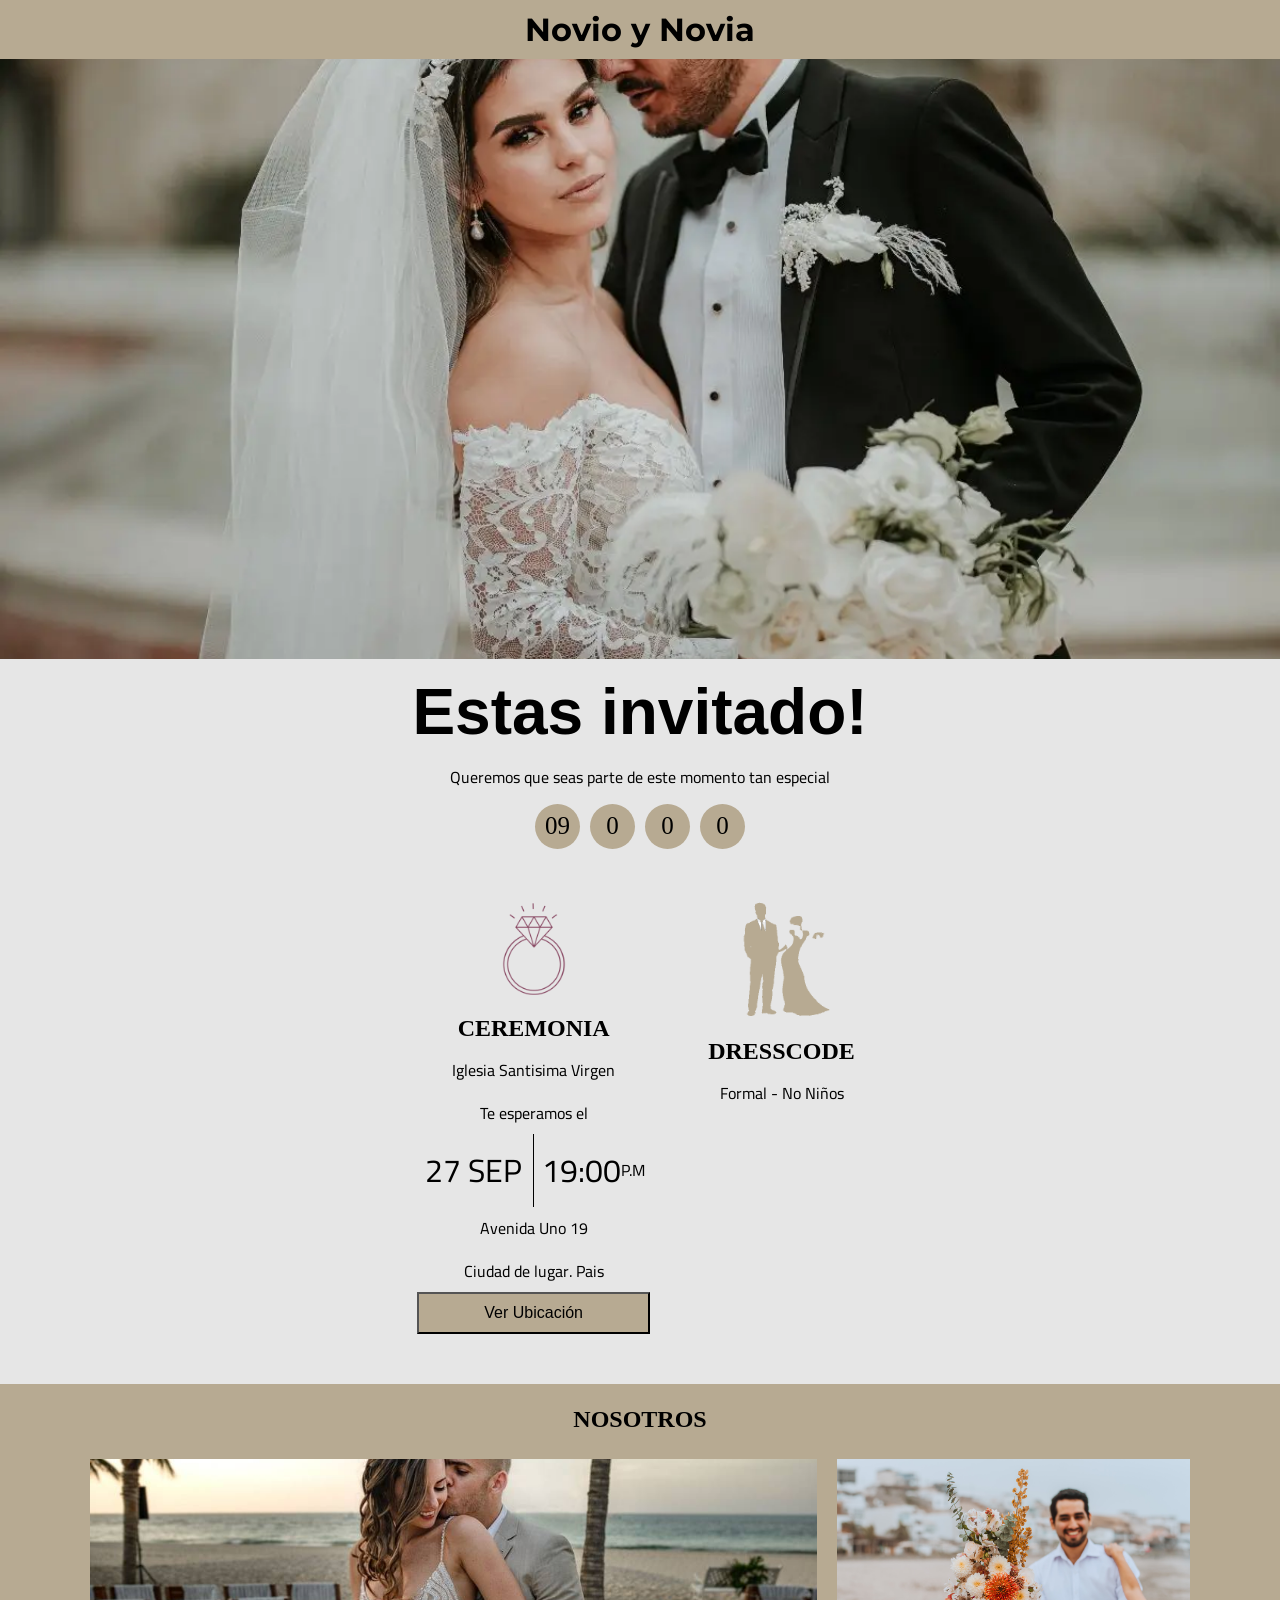
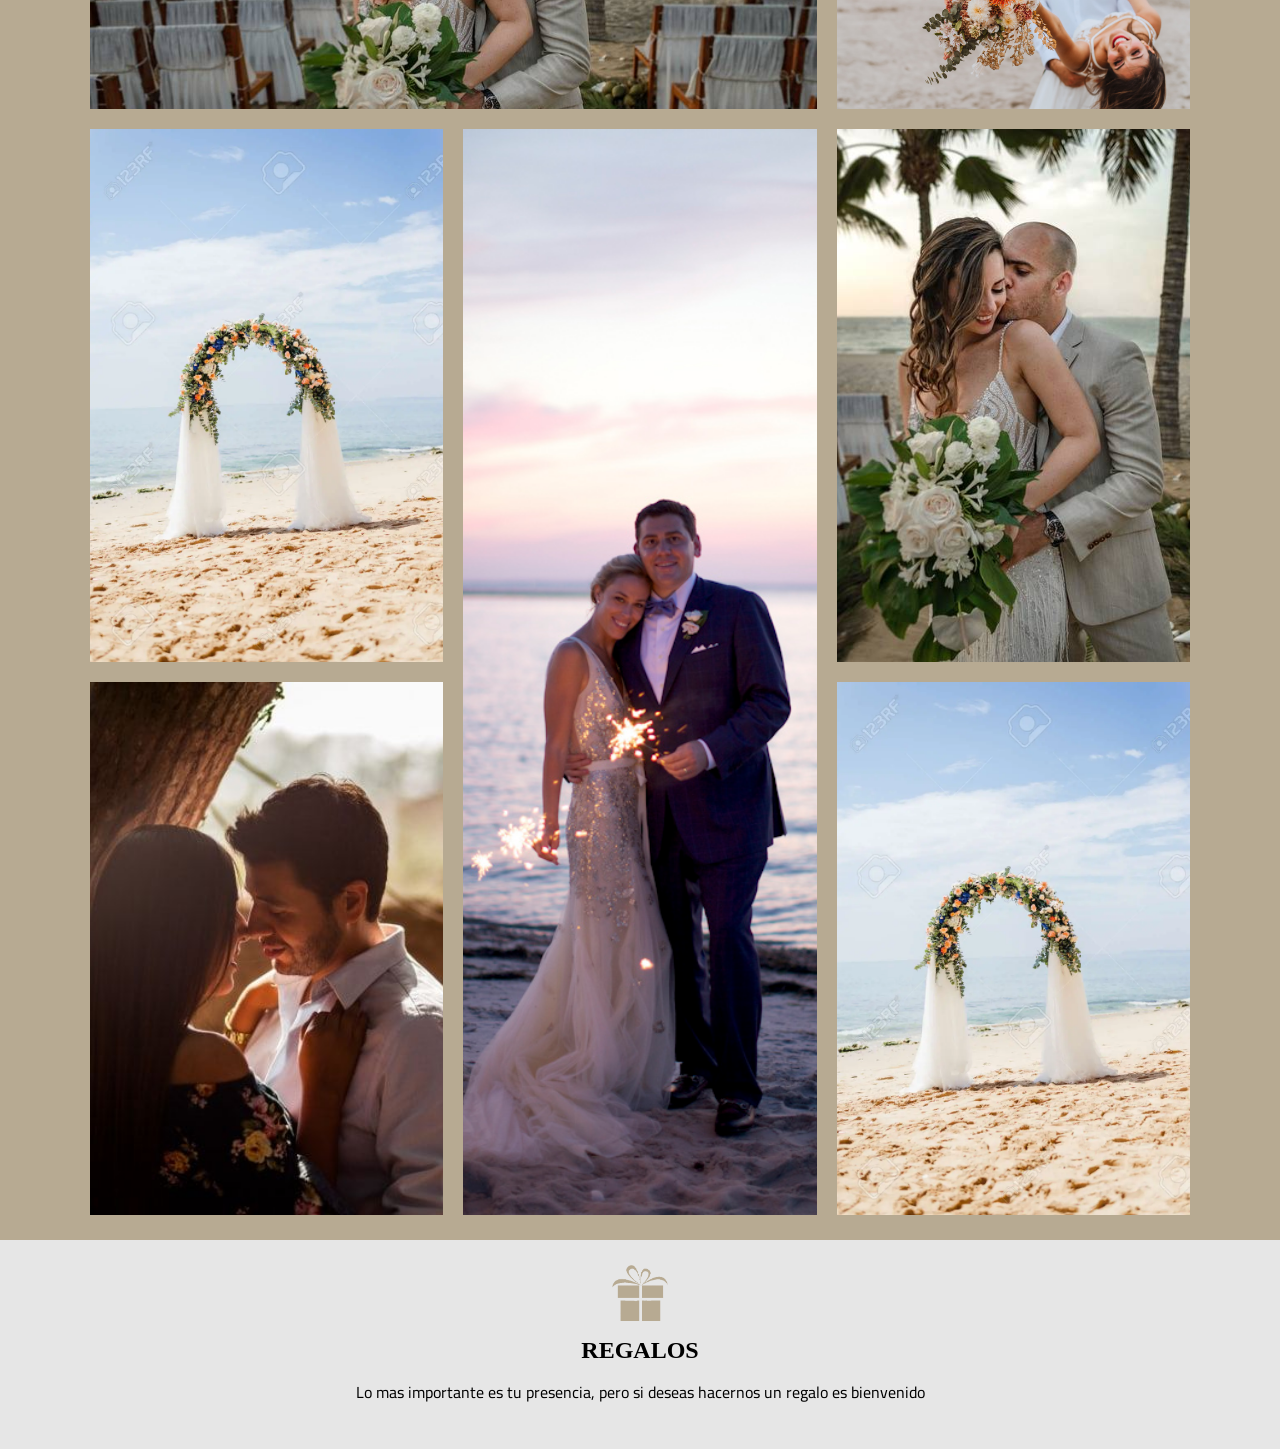
<file: plantilla/index.html>
<!DOCTYPE html>
<html lang="en">

<head>
    <meta charset="UTF-8">
    <meta name="viewport" content="width=device-width, initial-scale=1.0">
    <title>Pagina</title>
    <link href="https://fonts.cdnfonts.com/css/miama" rel="stylesheet">
    
    <link rel="stylesheet" href="index.css">
</head>

<body>
    <header>
        <div class="main-backgroundcolor"> <h1> Novio y Novia</h1></div>
        <div class="mainImage">
            <img src="principal.webp" alt="imagen principal">
        </div>
    </header>
    <main>
        <div class="box">
            <h2 class="mainText">Estas invitado!</h2>
            <p>Queremos que seas parte de este momento tan especial</p>
            <div class="box-date">
                <div class="date main-backgroundcolor">
                    09
                </div>
                <div class="date main-backgroundcolor">
                    0
                </div>
                <div class="date main-backgroundcolor">
                    0
                </div>
                <div class="date main-backgroundcolor">
                    0
                </div>
            </div>
        </div>
        <div class="details">
            <div class="box">
                <img src="Anillo.png" alt="icono">
                <h2>CEREMONIA</h2>
                <p>Iglesia Santisima Virgen</p>
                <p>Te esperamos el</p>
                <div class="date-celebration">
                    <div>
                        <p>27 SEP</p>
                    </div>
                    <div>
                        <p class="hour">19:00 <span>P.M</span></p>
                    </div>
                </div>
                <p>Avenida Uno 19</p>
                <p>Ciudad de lugar. Pais</p>
    
                <button class="ubication main-backgroundcolor" type="button">Ver Ubicación</button>
            </div>
            <div class="box">
                <img src="dresscode.jpg" alt="icono">
                <h2>DRESSCODE</h2>
                <p>Formal - No Niños</p>
               
            </div>

        </div>
      
        <div class="main-backgroundcolor collage">
            <h2>NOSOTROS</h2>
            <div class="container-img">
                <div class="box-img">
                    <a href="#">
                        <figure>
                            <img src="img/image1.jpeg" alt="img-galeria">
                        </figure>
                    </a>
                </div>
                <div class="box-img">
                    <a href="#">
                        <figure>
                            <img src="img/image2.jpg" alt="img-galeria">
                        </figure>
                    </a>
                </div>
                <div class="box-img">
                    <a href="#">
                        <figure>
                            <img src="img/image3.webp" alt="img-galeria">
                        </figure>
                    </a>
                </div>
                <div class="box-img">
                    <a href="#">
                        <figure>
                            <img src="img/image4.jpg" alt="img-galeria">
                        </figure>
                    </a>
                </div>
                <div class="box-img">
                    <a href="#">
                        <figure>
                            <img src="img/image1.jpeg" alt="img-galeria">
                        </figure>
                    </a>
                </div>
                <div class="box-img">
                    <a href="#">
                        <figure>
                            <img src="img/img1.jpeg" alt="img-galeria">
                        </figure>
                    </a>
                </div>
                <div class="box-img">
                    <a href="#">
                        <figure>
                            <img src="img/image3.webp" alt="img-galeria">
                        </figure>
                    </a>
                </div>
                
            </div>
           
        </div>
        <div class="box">
            <img src="regalo.jpg" alt="icono">
            <h2>REGALOS</h2>
            <p>Lo mas importante es tu presencia, pero si deseas hacernos un regalo es bienvenido</p>
           
        </div>

    </main>
</body>

</html>
</file>
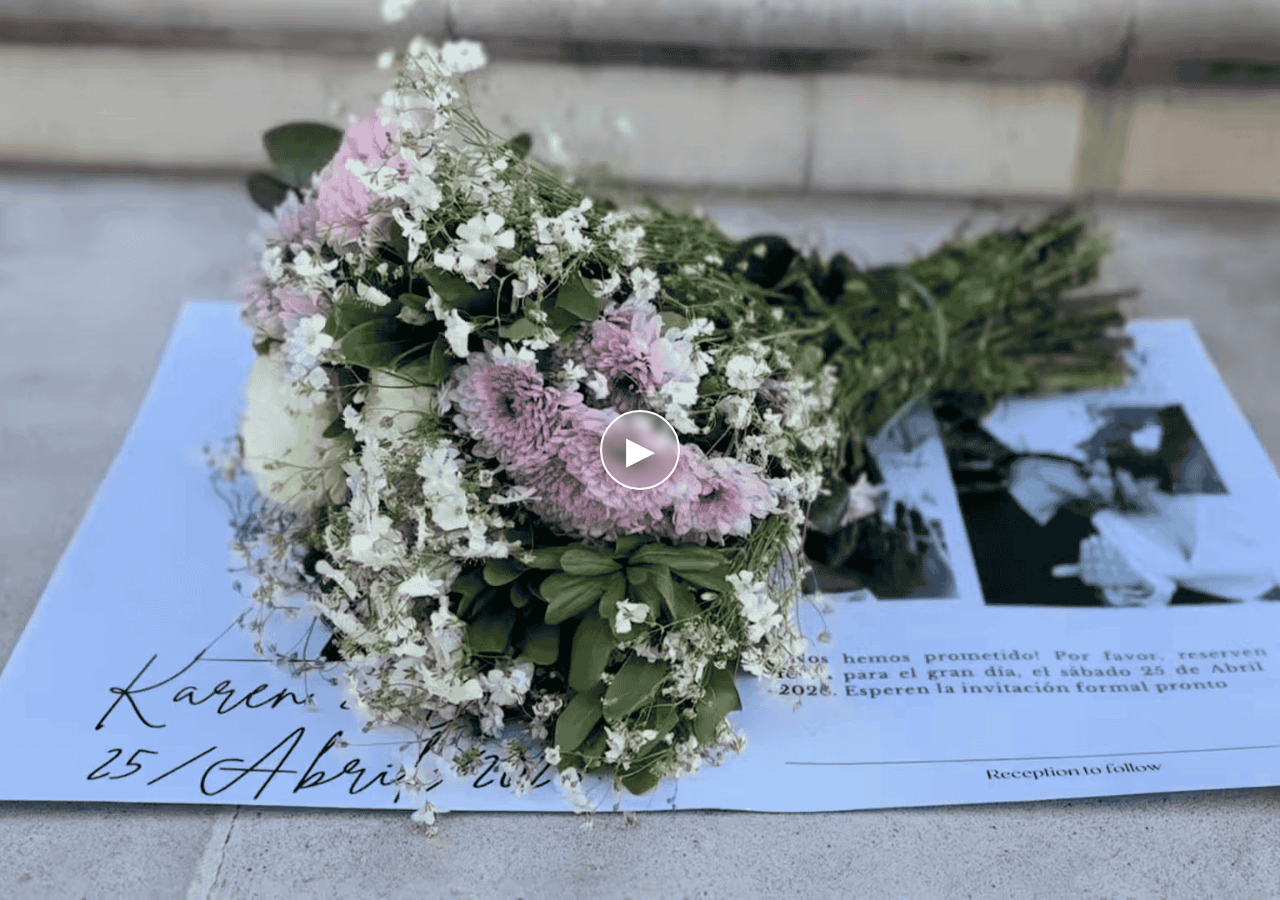
<file: countdown.html>
<!DOCTYPE html>
<html lang="es">
<head>
    <meta charset="UTF-8">
    <meta name="viewport" content="width=device-width, initial-scale=1.0">
    <title>Boda</title>
    <meta name="description" content="Invitación a nuestra boda. Acompáñanos en este día especial.">
    <link rel="stylesheet" href="./css/countdown.css">
</head>

<body>

<section class="hero">

    <!-- VIDEO FONDO BLUR -->
    <!-- RECOMENDACIÓN: Generar una imagen 'poster.jpg' ligera para mostrar mientras carga el video -->
    <video class="hero-video-bg" muted playsinline preload="metadata" poster="./resources/poster.png">
        <!-- OPTIMIZACIÓN: El navegador intentará cargar primero los videos ligeros -->
        <source src="./resources/IMG_1850_low.webm" type="video/webm">
       
    </video>

    <!-- VIDEO PRINCIPAL -->
    <video id="heroVideo" class="hero-video-main" muted playsinline preload="metadata" poster="./resources/poster.png">
        <source src="./resources/IMG_1850.webm" type="video/webm">
    </video>

    <!-- BOTÓN PLAY -->
    <button id="playBtn" class="play-center-btn" aria-label="Reproducir video de invitación">▶</button>

    <!-- COUNTDOWN -->
    <div class="overlay-content">
        <div class="countdown-container">
            <div class="countdown-unit" id="days">00<span>Días</span></div>
            <div class="countdown-unit" id="hours">00<span>Horas</span></div>
            <div class="countdown-unit" id="minutes">00<span>Min</span></div>
            <div class="countdown-unit" id="seconds">00<span>Seg</span></div>
        </div>
    </div>

</section>

<!-- QR library -->
<script src="./js/countdown.js"></script>

<!-- Script: recibir 'datos' desde URL /test.html/datos y consultar backend -->
<script>
    const video = document.getElementById('heroVideo');
    const bgVideo = document.querySelector(".hero-video-bg");
    const playBtn = document.getElementById('playBtn');
    const overlay = document.querySelector('.overlay-content');

    let countdownStarted = false;
    let countdownInterval = null;

    playBtn.addEventListener('click', () => {
        video.muted = false;
        video.currentTime = 0;
        bgVideo.currentTime = 0;
        video.play();
        bgVideo.play();
        playBtn.style.display = 'none';
        
        // Sincronización de seguridad por si el bgVideo tiene un ligero retraso
        bgVideo.currentTime = video.currentTime;


         // ⏱️ ESPERAR A QUE TERMINE EL VIDEO
        video.addEventListener('ended', () => {
            overlay.classList.add('active');
            // La cuenta regresiva ya corre automáticamente en enero2.js, no es necesario llamarla aquí.
        }, { once: true });
    });
</script>
</body>
</html>
</file>
<file: plantilla/index.css>
@import url('https://fonts.cdnfonts.com/css/miama');
@import url('https://fonts.googleapis.com/css2?family=Alkatra:wght@700&family=Cairo:wght@600;1000&display=swap');
@import url('https://fonts.googleapis.com/css2?family=Alkatra:wght@700&family=Cairo:wght@600;1000&family=Montserrat:ital,wght@0,100;1,100&display=swap');

* {
    margin: 0;
    padding: 0;
}
body{
    background-color: rgb(230,230,230);
}
.main-backgroundcolor{
    background-color: #B7AA92;
}
.main-fontcolor{
    color: #B7AA92;
}
.mainImage {
    width: 100%;
}
.mainText{

    font-family: 'Miama', sans-serif;
    font-size: 4rem;
}
.mainImage img {
    width: 100%;
}

.box {
    padding: 10px 25px;
    display: flex;
    align-items: center;
    flex-direction: column;
    margin-bottom: 25px;
}
h1{
    font-family: 'Alkatra', cursive;
    font-family: 'Cairo', sans-serif;
    font-family: 'Montserrat', sans-serif;
    text-align: center;
    padding: 10px;
}
h2 {

    font-size: 1.5rem;
    text-align: center;
    padding: 0.4rem 0.5rem;
}

p {
    font-family: 'Alkatra', cursive;
    font-family: 'Cairo', sans-serif;
    display: flex;
    text-align: center;
    padding: 0.4rem 0.5rem;
}
.details{
    background-image: 'img/fondo.jpg';
}
.box-date {
    display: flex;
    flex-direction: row;
}

.date {
    width: 45px;
    height: 45px;
    border-radius: 50%;
    display: flex;
    justify-content: center;
    align-items: center;
    font-size: 25px;
    margin: 5px;
}
.box img{
    width: 100px;
    margin-bottom: 10px;
}
.date-celebration{
    display: flex;
    flex-direction: row;
    font-size: 2rem;
}
.date-celebration > div{
width: 50%;
}
.box  span{
    font-size: 0.5 rem;
}
.date-celebration > div:first-child{
   border-right: 1px solid;
}
.hour{
    display: flex;
    align-items: center;
}
.hour span{
    font-size: 1rem;
}
.ubication{
    width: 100%;
    max-width: 300px;
    font-size: 1rem;
    padding: 10px;
}
.collage{
    padding: 15px;
    margin-bottom: 15px;
}
.container-img{
    width: 100%;
    max-width: 1100px;
    margin: auto;
    margin-top: 20px;
    margin-bottom: 10px;
    display: grid;
    grid-template-columns: repeat(3, 1fr);
    grid-template-rows: 250px;
    grid-gap: 20px;
}
.container-img .box-img figure{
    width: 100%;
    height: 100%;
}
.container-img .box-img img{
    width: 100%;
    height: 100%;
    object-fit: cover;
}
.container-img .box-img:nth-child(1){
    grid-column-start: span 2;
}
.container-img .box-img:nth-child(4){
    grid-row-start: span 2;
}

@media only screen and (min-width: 600px)  {

    .details{
        display: flex;
        flex-direction: row;
        align-items: start;
        justify-content: center;
        margin-bottom: 15px;
    }
}
@media only screen and (min-width: 800px)  {
    .mainImage{
        height: 600px;
    }
    .mainImage img{
        width: 100%;
        height: 100%;
        object-fit: cover;
    }
}
@media screen and (max-width:800px){
  
    .container-img{
        width: 95%;
        grid-template-columns: repeat(2, 1fr);
        grid-gap: 10px;
        grid-template-rows: 200px;
    }
    .container-img .box-img:nth-child(1){
        grid-column-start: span 1;
    }
}
@media screen and (max-width:500px){
    .container-img{
        width: 90%;
        grid-template-columns: repeat(1, 1fr);
    }
    .container-img .box-img img{
        height: 200px;
    }
}
</file>
<file: css/countdown.css>
/* RESET */
* {
  margin: 0;
  padding: 0;
  box-sizing: border-box;
}

/* HERO */
.hero {
  position: relative;
  width: 100%;
  height: 100dvh;
  overflow: hidden;
  background: #000;
}

/* VIDEO BLUR FONDO */
.hero-video-bg {
  position: absolute;
  inset: 0;
  width: 100%;
  height: 100%;
  object-fit: cover;
  filter: blur(28px) brightness(0.6);
  transform: scale(1.25);
  z-index: 1;
}

/* VIDEO PRINCIPAL */
.hero-video-main {
  position: relative;
  width: 100%;
  height: 100%;
  object-fit: cover;
  z-index: 2;
}

/* BOTÓN PLAY */
.play-center-btn {
  position: absolute;
  top: 50%;
  left: 50%;
  transform: translate(-50%, -50%);
  z-index: 4;
  width: 80px;
  height: 80px;
  border-radius: 50%;
  border: 2px solid #fff;
  background: rgba(255,255,255,0.2);
  color: #fff;
  font-size: 38px;
  cursor: pointer;
  backdrop-filter: blur(4px);
  transition: transform 0.3s ease, background 0.3s ease;
}

.play-center-btn:hover {
  transform: translate(-50%, -50%) scale(1.1);
  background: rgba(255,255,255,0.35);
}

/* OVERLAY COUNTDOWN */
.overlay-content {
  position: absolute;
  bottom: 15%;
  width: 100%;
  text-align: center;
  color: #fff;
  opacity: 0;
  z-index: 3;
}

.overlay-content.active {
  animation: fadeInUp 1.2s ease forwards;
}

/* COUNTDOWN */
.countdown-container {
  display: flex;
  justify-content: center;
  gap: 20px;
  margin-bottom: 300px;
}

.countdown-unit {
  font-size: 2.5rem;
  font-weight: bold;
}

.countdown-unit span {
  display: block;
  font-size: 0.9rem;
  font-weight: normal;
}

/* ANIMACIÓN */
@keyframes fadeInUp {
  from {
    opacity: 0;
    transform: translateY(25px);
  }
  to {
    opacity: 1;
    transform: translateY(0);
  }
}

/* 📱 MOBILE */
@media (max-width: 768px) {
  .hero-video-main {
    object-fit: contain;
  }
}
</file>
